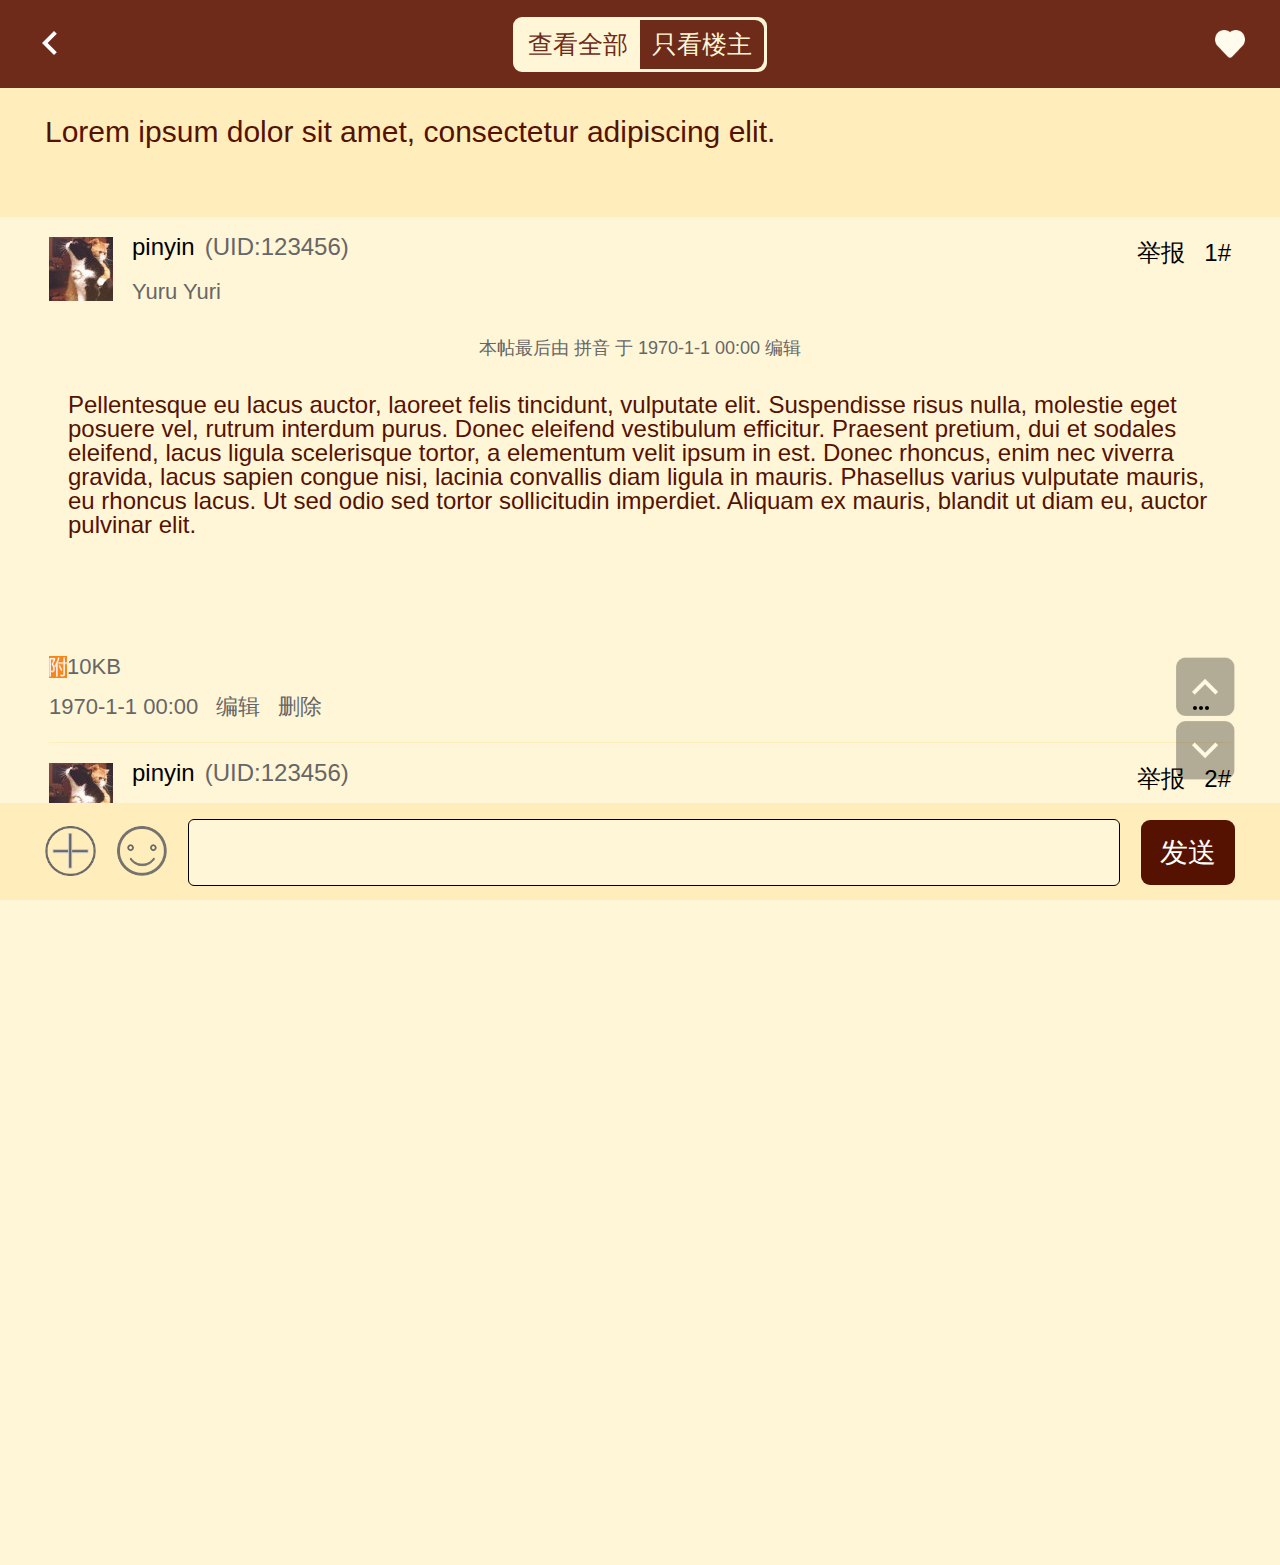
<file: 300mobile/index.html>
<!DOCTYPE html>
<html lang="en">
<head>
    <meta charset="UTF-8">
    <title>Neque porro quisquam est qui dolorem ipsum quia dolor sit amet, consectetur, adipisci velit</title>
    <link href="reset.css" rel="stylesheet"/>
    <style>
        body, html {
            width: 100%;
            height: 100%;
            background-color: #fff6d7;
            overflow-x: hidden;
            font-size: 24px;
            font-family: "Hiragino Sans GB W3", sans-serif;
        }

        .title {
            margin-top: 88px; /* for titlebar */
        }

        .titlebar {
            position: fixed;
            height: 88px;
            cursor: default;
            display: flex;
            align-items: center;

            width: 100%;
            background-color: #6e2b19;
            color: #fff6d7;
        }
        .titlebar .back {
            width: 100px;
            display: flex;
            align-items: center;
            justify-content: center;
            font-size: 40px;
        }
        .titlebar .filter {
            flex-grow: 1;
            margin: 14px;
            display: flex;
            align-items: center;
            justify-content: center;
        }
        .titlebar .filter .switch {
            background-color: #fff6d7;
            color: #6e2b19;
            display: flex;
            border: 3px solid #fff6d7;
            border-radius: 9px;
            font-size: 25px;
        }
        .titlebar .filter .switch > * {
            padding: 12px;
            border-radius: inherit;
        }
        .titlebar .filter * + * {
            padding-left: 13px;
        }
        .titlebar .filter .switch.selected.right > *:last-child {
            background-color: #6e2b19;
            color: #fff6d7;
            border-top-left-radius: 0;
            border-bottom-left-radius: 0;
        }
        .titlebar .filter .switch.selected.left > *:first-child {
            background-color: #6e2b19;
            color: #fff6d7;
            border-top-right-radius: 0;
            border-bottom-right-radius: 0;
        }
        .titlebar .fav {
            width: 100px;
            height: 100px;
            display: flex;
            align-items: center;
            justify-content: center;
            font-size: 40px;
        }
        .titlebar .fav .icon {
            width: 30px;
        }

        .title {
            background-color: #ffedbb;
            min-height: 129px;
            padding-top: 29px;
            padding-bottom: 45px;
            padding-left: 45px;
            color: #551200;
            font-size: 30px;
        }

        .post {
            background-color: #fff6d7;
            margin-right: 49px;
            margin-left: 49px;
            border-bottom: 1px solid #ffedbb;
        }

        .post .meta {
            height: 140px;
            display: flex;
            flex-direction: column;
        }
        .post .meta .author {
            display: flex;
            align-items: center;
            justify-content: center;
            height: 104px;
        }
        .post .meta .author .avatar {
            margin-right: 19px;
            width: 64px;
            height: 64px;
            overflow: hidden; /* TODO */
        }
        .post .meta .author .summary {
            flex-grow: 1;
        }
        .post .meta .author .summary .name-uid {
            display: flex;
            margin-bottom: 22px;
        }
        .post .meta .author .summary .name {
            margin-right: 10px;
        }
        .post .meta .author .summary .uid {
            font-size: 24px;
            color: #666666;
        }
        .post .meta .author .summary .uid:before { content: '(UID:' }
        .post .meta .author .summary .uid:after { content: ')' }
        .post .meta .author .summary .level {
            font-size: 22px;
            color: #666666;
        }
        .post .meta .floor {
            align-self: flex-start;
            display: flex;
            margin-top: 24px;
        }
        .post .meta .floor > * + * {
            margin-left: 19px;
        }
        .post .meta .last-edit {
            text-align: center;
            font-size: 18px;
            color: #666666;
            margin-top: 18px;
        }

        .post .content {
            padding-left: 19px;
            padding-top: 36px;
            padding-bottom: 119px;
            font-size: 24px;
            color: #551200;
            /* TODO should posts have height limits? */
        }

        .post .details {
            display: flex;
            flex-direction: column;
            font-size: 22px;
            color: #666666;
        }
        .post .details .attachments {
            display: flex;
        }
        .post .details .attachment {
            display: flex;
        }
        .post .details .information {
            display: flex;
            margin-top: 18px;
            margin-bottom: 18px;
        }
        .post .details .information > * + * {
            padding-left: 18px;
        }
        .post .details .information .more {
            margin-left: auto;
        }

        .scroll-panel {
            position: fixed;
            right: 45px;
            bottom: 120px;
            z-index: 1;
        }
        .scroll-panel * {
            height: 59px
        }
        .scroll-panel > * + * {
            margin-top: 5px
        }

        .pages {
            height: 79px;
            margin-bottom: 97px; /* reply-panel */
        }

        .reply-panel {
            display: flex;
            height: 97px;
            width: 100%;
            overflow: hidden;
            position: fixed;
            bottom: 0;
            align-items: center;
            padding-left: 45px;
            padding-right: 45px;
            background-color: #ffedbb;
        }

        .reply-panel > * {
            margin-top: 17px;
            margin-bottom: 15px;
        }
        .reply-panel > * + *  {
            margin-left: 21px;
        }
        .reply-panel > .add > * { height: 50px; }
        .reply-panel > .emoji > * { height: 50px; }
        .reply-panel .content {
            flex-grow: 1;
        }
        .reply-panel .content .input{
            background-color: #fff6d7;
            border: 1px solid;
            border-radius: 6px;
            height: 67px;
        }
        .reply-panel .submit {
            background-color: #551200;
            color: #fff;
            border-radius: 9px;
            align-self: stretch;
            font-size: 28px;
            padding: 19px;
        }

    </style>
</head>
<body>

<div class="titlebar">
    <div class="back">
        <img src="left-arrow.svg"/>
    </div>
    <div class="filter">
        <div class="switch selected right">
            <div class="all">查看全部</div>
            <div class="only-o ">只看楼主</div>
        </div>
    </div>
    <div class="fav">
        <img class="icon" src="fav.png"/>
    </div>
</div>

<header class="title">
    Lorem ipsum dolor sit amet, consectetur adipiscing elit.
</header>

<article class="post">
    <div class="meta">
        <div class="author">
            <div class="avatar">
                <img src="avatar.jpeg"/>
            </div>
            <div class="summary">
                <div class="name-uid">
                    <div class="name">pinyin</div>
                    <div class="uid">123456</div>
                </div>
                <div class="level">Yuru Yuri</div>
            </div>
            <div class="floor">
                <div class="report-abuse">举报</div>
                <div class="order">1#</div>
            </div>
        </div>
        <div class="last-edit">本帖最后由 拼音 于 1970-1-1 00:00 编辑</div>
    </div>
    <div class="content">
        Pellentesque eu lacus auctor, laoreet felis tincidunt, vulputate elit. Suspendisse risus nulla, molestie eget posuere vel, rutrum interdum purus. Donec eleifend vestibulum efficitur. Praesent pretium, dui et sodales eleifend, lacus ligula scelerisque tortor, a elementum velit ipsum in est. Donec rhoncus, enim nec viverra gravida, lacus sapien congue nisi, lacinia convallis diam ligula in mauris. Phasellus varius vulputate mauris, eu rhoncus lacus. Ut sed odio sed tortor sollicitudin imperdiet. Aliquam ex mauris, blandit ut diam eu, auctor pulvinar elit.
    </div>
    <div class="details">
        <div class="attachments">
            <div class="attachment">
                <img class="icon" src="attachment.png"/>
                <div class="size">10KB</div>
            </div>
        </div>
        <div class="information">
            <div class="time">1970-1-1 00:00</div>
            <div class="edit">编辑</div>
            <div class="delete">删除</div>
            <div class="more">
                <img src="more.svg"/>
            </div>
            <div class="more-menu">
                <div class="rank"></div>
                <div class="refer"></div>
            </div>
        </div>
    </div>
</article>

<article class="post">
    <div class="meta">
        <div class="author">
            <div class="avatar">
                <img src="avatar.jpeg"/>
            </div>
            <div class="summary">
                <div class="name-uid">
                    <div class="name">pinyin</div>
                    <div class="uid">123456</div>
                </div>
                <div class="level">Yuru Yuri</div>
            </div>
            <div class="floor">
                <div class="report-abuse">举报</div>
                <div class="order">2#</div>
            </div>
        </div>
        <div class="last-edit">本帖最后由 拼音 于 1970-1-1 00:00 编辑</div>
    </div>
    <div class="content">
        Pellentesque eu lacus auctor, laoreet felis tincidunt, vulputate elit. Suspendisse risus nulla, molestie eget
        posuere vel, rutrum interdum purus. Donec eleifend vestibulum efficitur. Praesent pretium, dui et sodales
        eleifend, lacus ligula scelerisque tortor, a elementum velit ipsum in est. Donec rhoncus, enim nec viverra
        gravida, lacus sapien congue nisi, lacinia convallis diam ligula in mauris. Phasellus varius vulputate mauris,
        eu rhoncus lacus. Ut sed odio sed tortor sollicitudin imperdiet. Aliquam ex mauris, blandit ut diam eu, auctor
        pulvinar elit.
        Pellentesque eu lacus auctor, laoreet felis tincidunt, vulputate elit. Suspendisse risus nulla, molestie eget
        posuere vel, rutrum interdum purus. Donec eleifend vestibulum efficitur. Praesent pretium, dui et sodales
        eleifend, lacus ligula scelerisque tortor, a elementum velit ipsum in est. Donec rhoncus, enim nec viverra
        gravida, lacus sapien congue nisi, lacinia convallis diam ligula in mauris. Phasellus varius vulputate mauris,
        eu rhoncus lacus. Ut sed odio sed tortor sollicitudin imperdiet. Aliquam ex mauris, blandit ut diam eu, auctor
        pulvinar elit.
    </div>
    <div class="details">
        <div class="attachments">
            <div class="attachment">
                <img class="icon" src="attachment.png"/>
                <div class="size">10KB</div>
            </div>
        </div>
        <div class="information">
            <div class="time">1970-1-1 00:00</div>
            <div class="edit">编辑</div>
            <div class="delete">删除</div>
            <div class="more">
                <img src="more.svg"/>
            </div>
            <div class="more-menu">
                <div class="rank"></div>
                <div class="refer"></div>
            </div>
        </div>
    </div>
</article>

<div class="scroll-panel">
    <div class="up">
        <img src="up.png"/>
    </div>
    <div class="down">
        <img src="down.png"/>
    </div>
</div>

<div class="pages">
    <div class="previous"></div>
    <div class="list">
        <div class="page"></div>
        <div class="page"></div>
        <div class="page"></div>
        <div class="page"></div>
    </div>
    <div class="next"></div>
</div>

<div class="reply-panel">
    <div class="add">
        <img src="add-attachment.png"/>
    </div>
    <div class="emoji">
        <img src="emoji.png"/>
    </div>
    <div class="content">
        <div class="input"></div>
    </div>
    <div class="submit">发送</div>
</div>

</body>
</html>
</file>
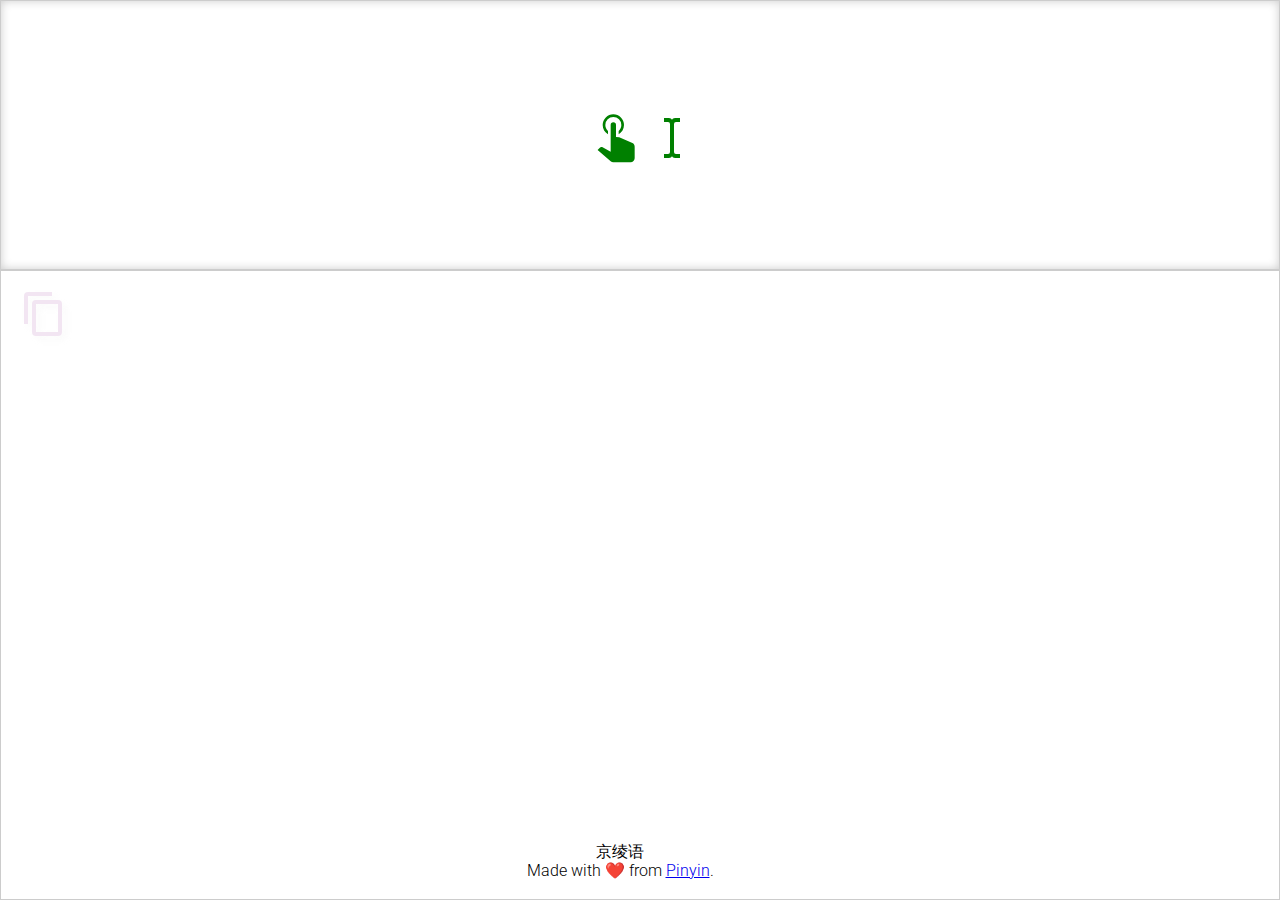
<file: KyoAyaLanguage/index.html>
<!DOCTYPE html><html lang="en"><head><meta charset="UTF-8"><meta name="viewport" content="width=device-width, initial-scale=1"><title>KyoAya Language | 京绫语</title><link href="/KyoAyaLanguage/02932ff09ade26ece285c8b197a1f971.css" rel="stylesheet"><link href="https://fonts.googleapis.com/css?family=Roboto:300&amp;subset=cyrillic,cyrillic-ext,greek,greek-ext,latin-ext,vietnamese" rel="stylesheet"><link href="/KyoAyaLanguage/0a66dac498613766ae3682c72ee194f9.css" rel="stylesheet"><script async src="https://www.googletagmanager.com/gtag/js?id=UA-115378136-1"></script><script>function gtag(){dataLayer.push(arguments)}window.dataLayer=window.dataLayer||[],gtag("js",new Date),gtag("config","UA-115378136-1");</script></head><body><div class="content"><div class="input-toolbar"><div id="tap-guide"><svg style="width:64px;height:64px;fill:green" viewbox="0 0 24 24"><path d="M10,9A1,1 0 0,1 11,8A1,1 0 0,1 12,9V13.47L13.21,13.6L18.15,15.79C18.68,16.03 19,16.56 19,17.14V21.5C18.97,22.32 18.32,22.97 17.5,23H11C10.62,23 10.26,22.85 10,22.57L5.1,18.37L5.84,17.6C6.03,17.39 6.3,17.28 6.58,17.28H6.8L10,19V9M11,5A4,4 0 0,1 15,9C15,10.5 14.2,11.77 13,12.46V11.24C13.61,10.69 14,9.89 14,9A3,3 0 0,0 11,6A3,3 0 0,0 8,9C8,9.89 8.39,10.69 9,11.24V12.46C7.8,11.77 7,10.5 7,9A4,4 0 0,1 11,5Z"></path></svg></div><div id="input-guide"><svg style="width:48px;height:64px;fill:green;transform:translateY(5px)" viewbox="0 0 24 24"><path d="M13,19A1,1 0 0,0 14,20H16V22H13.5C12.95,22 12,21.55 12,21C12,21.55 11.05,22 10.5,22H8V20H10A1,1 0 0,0 11,19V5A1,1 0 0,0 10,4H8V2H10.5C11.05,2 12,2.45 12,3C12,2.45 12.95,2 13.5,2H16V4H14A1,1 0 0,0 13,5V19Z"></path></svg></div></div><div class="text input" id="input" contenteditable="true"></div><div class="output-toolbar"><div class="button" id="copy" data-clipboard-target="#output"><svg style="width:48px;height:48px;fill:purple" viewbox="0 0 24 24"><path d="M19,21H8V7H19M19,5H8A2,2 0 0,0 6,7V21A2,2 0 0,0 8,23H19A2,2 0 0,0 21,21V7A2,2 0 0,0 19,5M16,1H4A2,2 0 0,0 2,3V17H4V3H16V1Z"></path></svg></div></div><div class="footer"><p>京绫语</p></p><p>Made with ❤️ from <a href="https://twitter.com/pinyin__" target="_blank">Pinyin</a>.</p></div><div class="text output" id="output"></div></div><div class="background"></div><script src="/KyoAyaLanguage/41c97617626b2130e952f29741a3c6ad.js"></script></body></html>
</file>
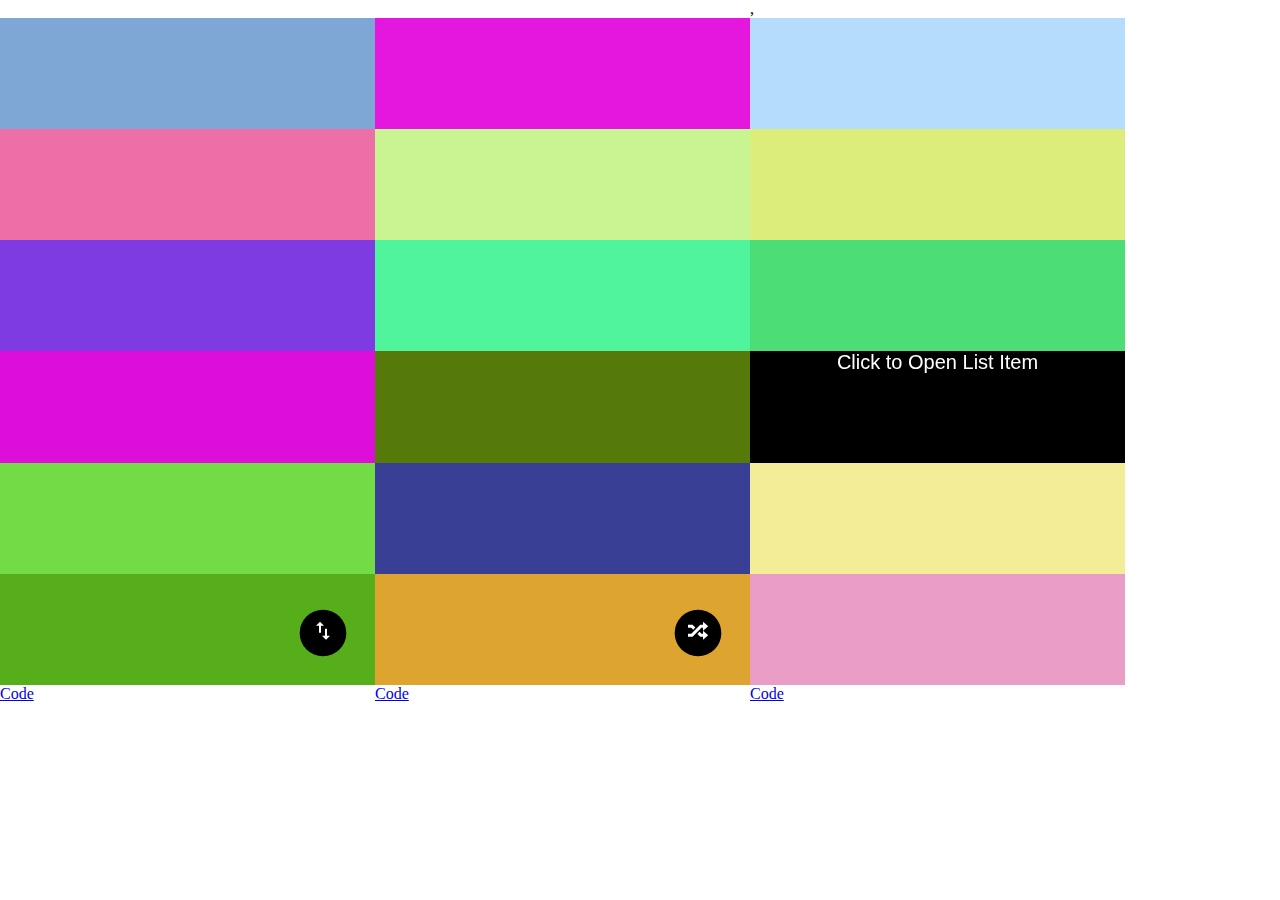
<file: list-view/index.html>
<!DOCTYPE html><html lang="en"> <head> <meta charset="UTF-8"> <meta name="viewport" content="width=device-width, initial-scale=1, minimum-scale=1"> <title>TweenHere Demo</title> <link href="demo.92ff4978.css" rel="stylesheet"> </head> <body> <div id="root" style="width:100%;height:100%;position:absolute;overflow-y:scroll"></div> <script src="demo.17b1a2ee.js"></script> </body> </html>
</file>
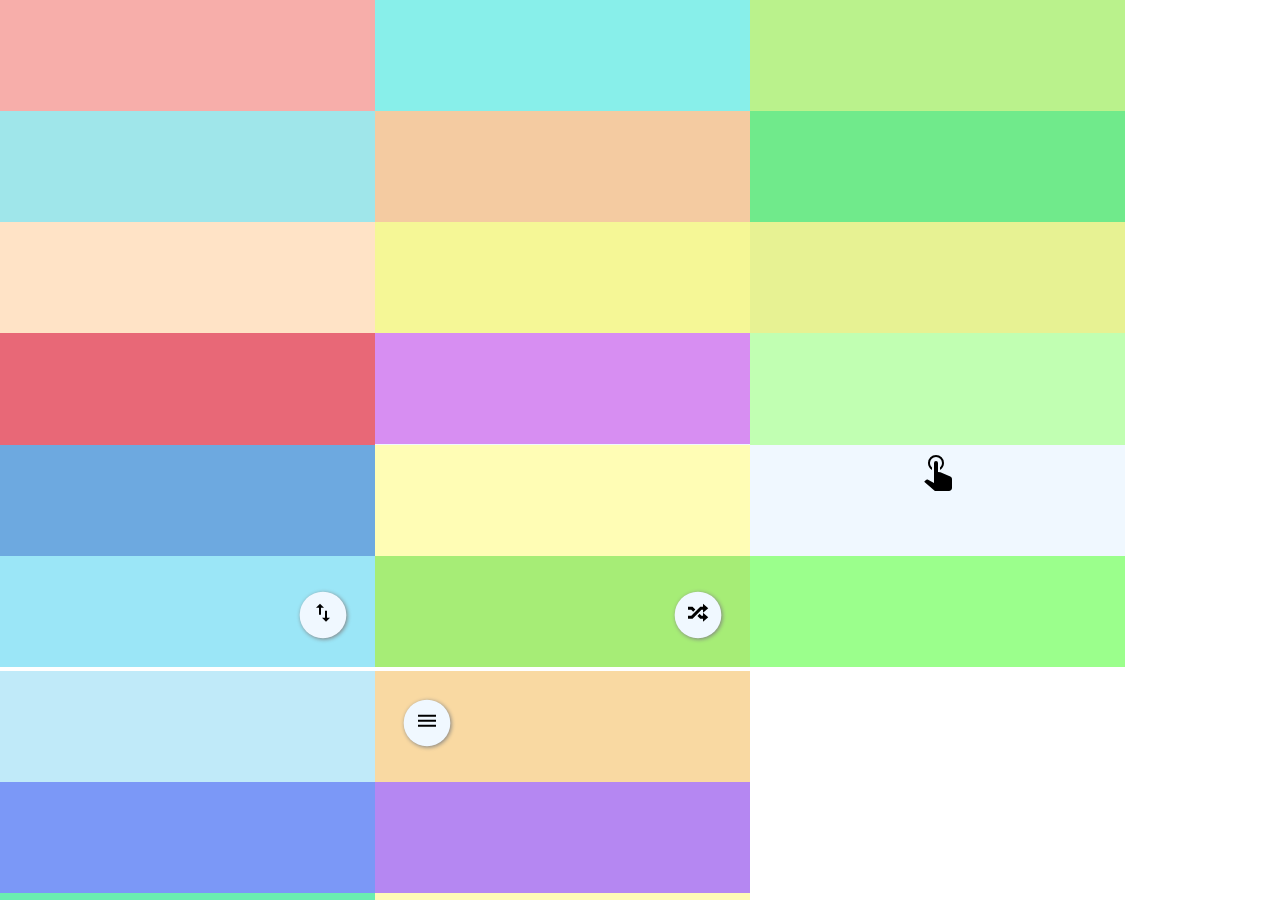
<file: tween-here/index.html>
<!DOCTYPE html><html lang="en"> <head> <meta charset="UTF-8"> <meta name="viewport" content="width=device-width, initial-scale=1, minimum-scale=1"> <title>TweenHere Demo</title> <link href="demo.92ff4978.css" rel="stylesheet"> </head> <body> <div id="root" style="width:100%;height:100%;position:absolute;overflow-y:scroll"></div> <script src="demo.575a1a50.js"></script> </body> </html>
</file>
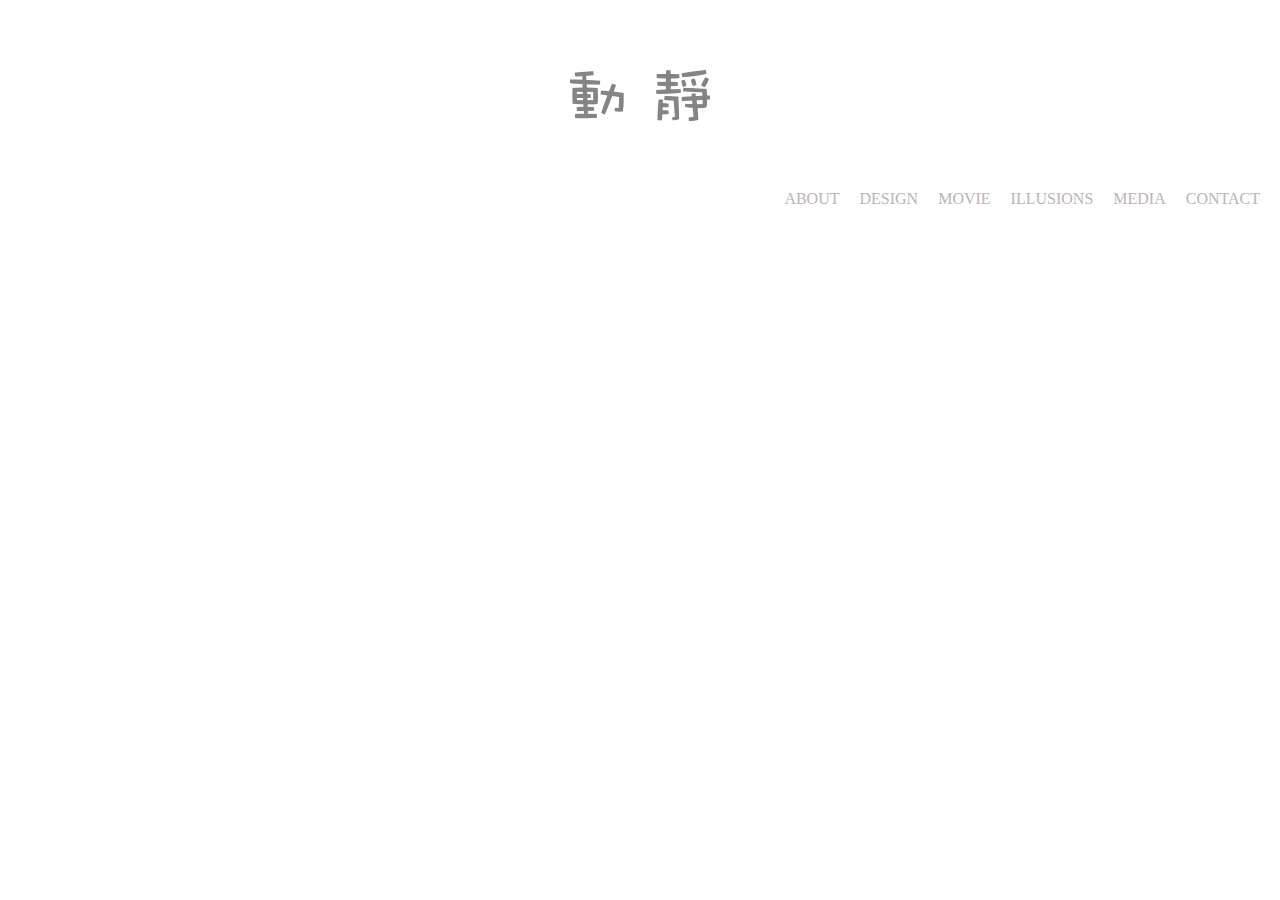
<file: App/App.html>
<!DOCTYPE html> <html lang="en"> <head> <meta charset="UTF-8"> <meta name="viewport" content="initial-scale=1.0"> <title>InfiniteList Demo</title> <link href="/App/96586debf7c0ea21896efea400bdc0c7.css" rel="stylesheet"> </head> <body> <div id="root"></div> </body> <script src="/App/3959758e34483916d5eb1b9a08812c4c.js"></script> </html>
</file>
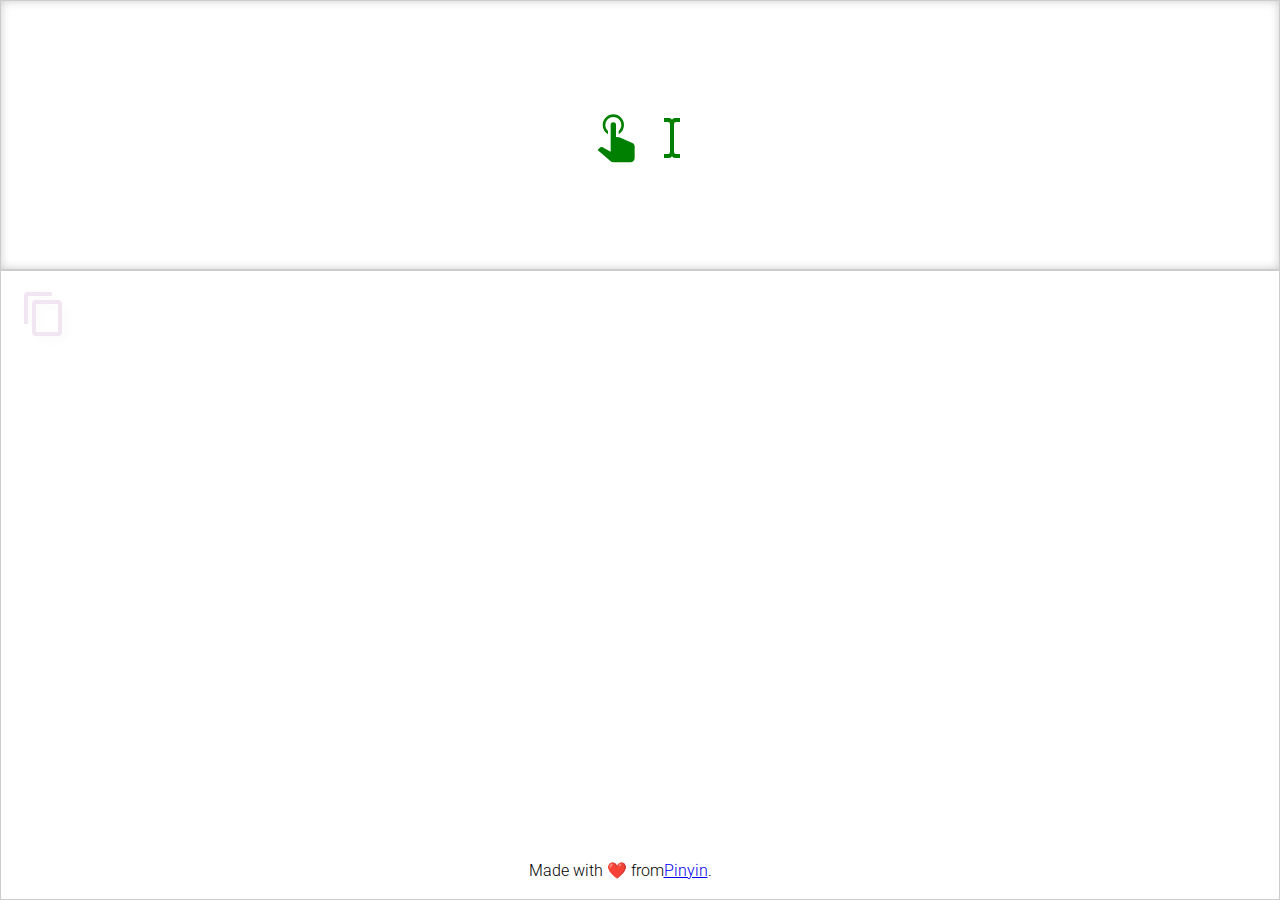
<file: KyoAyaLanguage/KyoAyaLanguage.html>
<!DOCTYPE html><html lang="en"><head><meta charset="UTF-8"><meta name="viewport" content="width=device-width, initial-scale=1"><title>KyoAya Language | 京绫语</title><link href="/KyoAyaLanguage/02932ff09ade26ece285c8b197a1f971.css" rel="stylesheet"><link href="https://fonts.googleapis.com/css?family=Roboto:300&amp;subset=cyrillic,cyrillic-ext,greek,greek-ext,latin-ext,vietnamese" rel="stylesheet"><link href="/KyoAyaLanguage/0a66dac498613766ae3682c72ee194f9.css" rel="stylesheet"><script async src="https://www.googletagmanager.com/gtag/js?id=UA-115378136-1"></script><script>function gtag(){dataLayer.push(arguments)}window.dataLayer=window.dataLayer||[],gtag("js",new Date),gtag("config","UA-115378136-1");</script></head><body><div class="content"><div class="input-toolbar"><div id="tap-guide"><svg style="width:64px;height:64px;fill:green" viewbox="0 0 24 24"><path d="M10,9A1,1 0 0,1 11,8A1,1 0 0,1 12,9V13.47L13.21,13.6L18.15,15.79C18.68,16.03 19,16.56 19,17.14V21.5C18.97,22.32 18.32,22.97 17.5,23H11C10.62,23 10.26,22.85 10,22.57L5.1,18.37L5.84,17.6C6.03,17.39 6.3,17.28 6.58,17.28H6.8L10,19V9M11,5A4,4 0 0,1 15,9C15,10.5 14.2,11.77 13,12.46V11.24C13.61,10.69 14,9.89 14,9A3,3 0 0,0 11,6A3,3 0 0,0 8,9C8,9.89 8.39,10.69 9,11.24V12.46C7.8,11.77 7,10.5 7,9A4,4 0 0,1 11,5Z"></path></svg></div><div id="input-guide"><svg style="width:48px;height:64px;fill:green;transform:translateY(5px)" viewbox="0 0 24 24"><path d="M13,19A1,1 0 0,0 14,20H16V22H13.5C12.95,22 12,21.55 12,21C12,21.55 11.05,22 10.5,22H8V20H10A1,1 0 0,0 11,19V5A1,1 0 0,0 10,4H8V2H10.5C11.05,2 12,2.45 12,3C12,2.45 12.95,2 13.5,2H16V4H14A1,1 0 0,0 13,5V19Z"></path></svg></div></div><div class="text input" id="input" contenteditable="true"></div><div class="output-toolbar"><div class="button" id="copy" data-clipboard-target="#output"><svg style="width:48px;height:48px;fill:purple" viewbox="0 0 24 24"><path d="M19,21H8V7H19M19,5H8A2,2 0 0,0 6,7V21A2,2 0 0,0 8,23H19A2,2 0 0,0 21,21V7A2,2 0 0,0 19,5M16,1H4A2,2 0 0,0 2,3V17H4V3H16V1Z"></path></svg></div></div><div class="text output" id="output"></div><div class="footer"><p>Made with ❤️ from<a href="https://twitter.com/pinyin__" target="_blank">Pinyin</a>.</p></div></div><div class="background"></div><script src="/KyoAyaLanguage/41c97617626b2130e952f29741a3c6ad.js"></script></body></html>
</file>
<file: KyoAyaLanguage/0a66dac498613766ae3682c72ee194f9.css>
body,html{width:100%;height:100%;font-family:Roboto,"sans-serif";font-weight:300}.content{height:100%;-webkit-box-orient:vertical;-webkit-box-direction:normal;-ms-flex-direction:column;flex-direction:column;-webkit-box-align:stretch;-ms-flex-align:stretch;align-items:stretch;background:#fff;z-index:1}.content,.content .input-toolbar{position:absolute;width:100%;display:-webkit-box;display:-ms-flexbox;display:flex}.content .input-toolbar{height:30%;-webkit-box-align:center;-ms-flex-align:center;align-items:center;-webkit-box-pack:center;-ms-flex-pack:center;justify-content:center;pointer-events:none;z-index:0}.content .output-toolbar{height:0;max-height:0;overflow-y:visible;z-index:2}.content .output-toolbar .button{margin-top:20px;margin-left:20px;margin-right:20px}.content .output-toolbar .button>*{-webkit-filter:drop-shadow(4px 4px 3px #ccc);filter:drop-shadow(4px 4px 3px #CCCCCC)}.content .text{display:-webkit-box;display:-ms-flexbox;display:flex;-webkit-box-align:center;-ms-flex-align:center;align-items:center;-webkit-box-pack:center;-ms-flex-pack:center;justify-content:center;overflow-x:hidden;overflow-y:auto;border:1px solid #ccc;-webkit-user-select:text;-moz-user-select:text;-ms-user-select:text;user-select:text;word-wrap:break-word;word-break:break-word;z-index:1}.content .text.input{font-size:40px;height:30%;-webkit-box-shadow:inset 0 0 10px #ccc;box-shadow:inset 0 0 10px #ccc}.content .text.output{font-size:50px;height:70%}.content .footer{position:absolute;bottom:20px;right:20px;width:100%;text-align:center;font-size:16px;pointer-events:none}.content .footer a{pointer-events:auto}.content *{-webkit-transition:opacity .5s;transition:opacity .5s}
</file>
<file: KyoAyaLanguage/02932ff09ade26ece285c8b197a1f971.css>
/*! normalize.css v8.0.0 | MIT License | github.com/necolas/normalize.css */html{line-height:1.15;-webkit-text-size-adjust:100%}body{margin:0}h1{font-size:2em;margin:.67em 0}hr{box-sizing:content-box;height:0;overflow:visible}pre{font-family:monospace,monospace;font-size:1em}a{background-color:transparent}abbr[title]{border-bottom:none;text-decoration:underline;text-decoration:underline dotted}b,strong{font-weight:bolder}code,kbd,samp{font-family:monospace,monospace;font-size:1em}small{font-size:80%}sub,sup{font-size:75%;line-height:0;position:relative;vertical-align:baseline}sub{bottom:-.25em}sup{top:-.5em}img{border-style:none}button,input,optgroup,select,textarea{font-family:inherit;font-size:100%;line-height:1.15;margin:0}button,input{overflow:visible}button,select{text-transform:none}[type=button],[type=reset],[type=submit],button{-webkit-appearance:button}[type=button]::-moz-focus-inner,[type=reset]::-moz-focus-inner,[type=submit]::-moz-focus-inner,button::-moz-focus-inner{border-style:none;padding:0}[type=button]:-moz-focusring,[type=reset]:-moz-focusring,[type=submit]:-moz-focusring,button:-moz-focusring{outline:1px dotted ButtonText}fieldset{padding:.35em .75em .625em}legend{box-sizing:border-box;color:inherit;display:table;max-width:100%;padding:0;white-space:normal}progress{vertical-align:baseline}textarea{overflow:auto}[type=checkbox],[type=radio]{box-sizing:border-box;padding:0}[type=number]::-webkit-inner-spin-button,[type=number]::-webkit-outer-spin-button{height:auto}[type=search]{-webkit-appearance:textfield;outline-offset:-2px}[type=search]::-webkit-search-decoration{-webkit-appearance:none}::-webkit-file-upload-button{-webkit-appearance:button;font:inherit}details{display:block}summary{display:list-item}[hidden],template{display:none}*{padding:0;margin:0}base,basefont,datalist,head,meta,noembed,param,script,style,template,title{display:none}html{-webkit-box-sizing:border-box;box-sizing:border-box;margin:0;padding:0}*,:after,:before{-webkit-box-sizing:inherit;box-sizing:inherit}:focus,textarea{outline:none}textarea{border:none;background-color:transparent;resize:none}
</file>
<file: list-view/demo.92ff4978.css>
/*! normalize.css v8.0.0 | MIT License | github.com/necolas/normalize.css */html{-webkit-text-size-adjust:100%;line-height:1.15}body{margin:0}h1{font-size:2em;margin:.67em 0}hr{box-sizing:content-box;height:0;overflow:visible}pre{font-family:monospace,monospace;font-size:1em}a{background-color:transparent}abbr[title]{border-bottom:none;text-decoration:underline;text-decoration:underline dotted}b,strong{font-weight:bolder}code,kbd,samp{font-family:monospace,monospace;font-size:1em}small{font-size:80%}sub,sup{font-size:75%;line-height:0;position:relative;vertical-align:baseline}sub{bottom:-.25em}sup{top:-.5em}img{border-style:none}button,input,optgroup,select,textarea{font-family:inherit;font-size:100%;line-height:1.15;margin:0}button,input{overflow:visible}button,select{text-transform:none}[type=button],[type=reset],[type=submit],button{-webkit-appearance:button}[type=button]::-moz-focus-inner,[type=reset]::-moz-focus-inner,[type=submit]::-moz-focus-inner,button::-moz-focus-inner{border-style:none;padding:0}[type=button]:-moz-focusring,[type=reset]:-moz-focusring,[type=submit]:-moz-focusring,button:-moz-focusring{outline:1px dotted ButtonText}fieldset{padding:.35em .75em .625em}legend{box-sizing:border-box;color:inherit;display:table;max-width:100%;padding:0;white-space:normal}progress{vertical-align:baseline}textarea{overflow:auto}[type=checkbox],[type=radio]{box-sizing:border-box;padding:0}[type=number]::-webkit-inner-spin-button,[type=number]::-webkit-outer-spin-button{height:auto}[type=search]{-webkit-appearance:textfield;outline-offset:-2px}[type=search]::-webkit-search-decoration{-webkit-appearance:none}::-webkit-file-upload-button{-webkit-appearance:button;font:inherit}details{display:block}summary{display:list-item}[hidden],template{display:none}*{margin:0;padding:0}base,basefont,datalist,head,meta,noembed,param,script,style,template,title{display:none}html{box-sizing:border-box;margin:0;padding:0}*,:after,:before{box-sizing:inherit}:focus{outline:none}body,html{height:100%;width:100%}body{width:100%}
</file>
<file: tween-here/demo.92ff4978.css>
/*! normalize.css v8.0.0 | MIT License | github.com/necolas/normalize.css */html{-webkit-text-size-adjust:100%;line-height:1.15}body{margin:0}h1{font-size:2em;margin:.67em 0}hr{box-sizing:content-box;height:0;overflow:visible}pre{font-family:monospace,monospace;font-size:1em}a{background-color:transparent}abbr[title]{border-bottom:none;text-decoration:underline;text-decoration:underline dotted}b,strong{font-weight:bolder}code,kbd,samp{font-family:monospace,monospace;font-size:1em}small{font-size:80%}sub,sup{font-size:75%;line-height:0;position:relative;vertical-align:baseline}sub{bottom:-.25em}sup{top:-.5em}img{border-style:none}button,input,optgroup,select,textarea{font-family:inherit;font-size:100%;line-height:1.15;margin:0}button,input{overflow:visible}button,select{text-transform:none}[type=button],[type=reset],[type=submit],button{-webkit-appearance:button}[type=button]::-moz-focus-inner,[type=reset]::-moz-focus-inner,[type=submit]::-moz-focus-inner,button::-moz-focus-inner{border-style:none;padding:0}[type=button]:-moz-focusring,[type=reset]:-moz-focusring,[type=submit]:-moz-focusring,button:-moz-focusring{outline:1px dotted ButtonText}fieldset{padding:.35em .75em .625em}legend{box-sizing:border-box;color:inherit;display:table;max-width:100%;padding:0;white-space:normal}progress{vertical-align:baseline}textarea{overflow:auto}[type=checkbox],[type=radio]{box-sizing:border-box;padding:0}[type=number]::-webkit-inner-spin-button,[type=number]::-webkit-outer-spin-button{height:auto}[type=search]{-webkit-appearance:textfield;outline-offset:-2px}[type=search]::-webkit-search-decoration{-webkit-appearance:none}::-webkit-file-upload-button{-webkit-appearance:button;font:inherit}details{display:block}summary{display:list-item}[hidden],template{display:none}*{margin:0;padding:0}base,basefont,datalist,head,meta,noembed,param,script,style,template,title{display:none}html{box-sizing:border-box;margin:0;padding:0}*,:after,:before{box-sizing:inherit}:focus{outline:none}body,html{height:100%;width:100%}body{width:100%}
</file>
<file: App/96586debf7c0ea21896efea400bdc0c7.css>
/*! normalize.css v8.0.0 | MIT License | github.com/necolas/normalize.css */html{line-height:1.15;-webkit-text-size-adjust:100%}body{margin:0}h1{font-size:2em;margin:.67em 0}hr{box-sizing:content-box;height:0;overflow:visible}pre{font-family:monospace,monospace;font-size:1em}a{background-color:transparent}abbr[title]{border-bottom:none;text-decoration:underline;text-decoration:underline dotted}b,strong{font-weight:bolder}code,kbd,samp{font-family:monospace,monospace;font-size:1em}small{font-size:80%}sub,sup{font-size:75%;line-height:0;position:relative;vertical-align:baseline}sub{bottom:-.25em}sup{top:-.5em}img{border-style:none}button,input,optgroup,select,textarea{font-family:inherit;font-size:100%;line-height:1.15;margin:0}button,input{overflow:visible}button,select{text-transform:none}[type=button],[type=reset],[type=submit],button{-webkit-appearance:button}[type=button]::-moz-focus-inner,[type=reset]::-moz-focus-inner,[type=submit]::-moz-focus-inner,button::-moz-focus-inner{border-style:none;padding:0}[type=button]:-moz-focusring,[type=reset]:-moz-focusring,[type=submit]:-moz-focusring,button:-moz-focusring{outline:1px dotted ButtonText}fieldset{padding:.35em .75em .625em}legend{box-sizing:border-box;color:inherit;display:table;max-width:100%;padding:0;white-space:normal}progress{vertical-align:baseline}textarea{overflow:auto}[type=checkbox],[type=radio]{box-sizing:border-box;padding:0}[type=number]::-webkit-inner-spin-button,[type=number]::-webkit-outer-spin-button{height:auto}[type=search]{-webkit-appearance:textfield;outline-offset:-2px}[type=search]::-webkit-search-decoration{-webkit-appearance:none}::-webkit-file-upload-button{-webkit-appearance:button;font:inherit}details{display:block}summary{display:list-item}[hidden],template{display:none}html{box-sizing:border-box;margin:0;padding:0}*,:after,:before{box-sizing:inherit}
</file>
